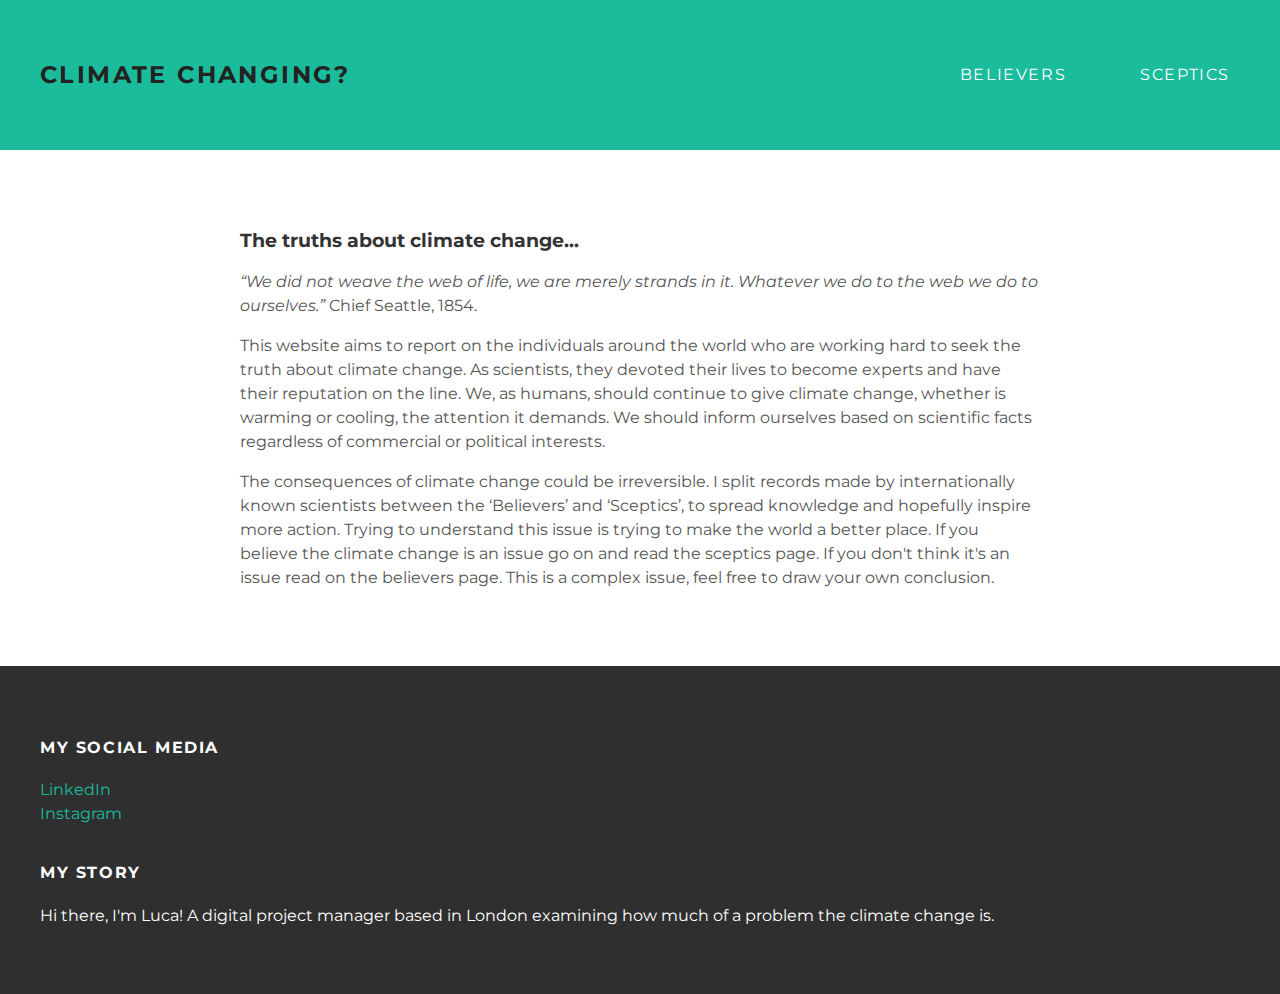
<file: index.html>
<!DOCTYPE html>
<html>
 <head>
<title>Climate Changing?</title>
<link rel="stylesheet" type="text/css" href="styles.css">
 </head>
 <body>
<div id="header">
 <div class="container">
  <a id="header-title" href="index.html">Climate Changing?</a>
  <ul id="header-nav">
   <li><a href="believers.html">Believers</a></li>
   <li><a href="sceptics.html">Sceptics</a></li>
  </ul>
 </div>
</div>
 <div id="content">
  <div class="container">
    <div class="post">
 <div class="post-author">
         </div>
         <h3 class="post-title">The truths about climate change...</h3>
         <div class="post-content">
<p><i>“We did not weave the web of life, we are merely strands in it. Whatever we do to the web we do to ourselves.” </i> Chief Seattle, 1854.</p>
<p>This website aims to report on the individuals around the world who are working hard to seek the truth about climate change. As scientists, they devoted their lives to become experts and have their reputation on the line. We, as humans, should continue to give climate change, whether is warming or cooling, the attention it demands. We should inform ourselves based on scientific facts regardless of commercial or political interests.</p>
<p>The consequences of climate change could be irreversible. I split records made by internationally known scientists between the ‘Believers’ and ‘Sceptics’, to spread knowledge and hopefully inspire more action. Trying to understand this issue is trying to make the world a better place. If you believe the climate change is an issue go on and read the sceptics page. If you don't think it's an issue read on the believers page. This is a complex issue, feel free to draw your own conclusion.</p>

 <div class="post-author">
         </div>
     </div>
 </div>
 </div>
<div id="footer">
 <div class="container">
 <div class="column">
 <h4>My Social Media</h4>
 <p>
  <a href="https://www.linkedin.com/in/luca-bisoni/">LinkedIn</a>
  <br>
  <a href="https://www.instagram.com/lucabisoni/">Instagram</a>
 </p>
  </div>
  <div class="column">
     <h4>My Story</h4>
 <p>Hi there, I'm Luca! A digital project manager based in London examining how much of a problem the climate change is.</p>
  </div>
 </div>
</div>
 </body>
</html>
</file>
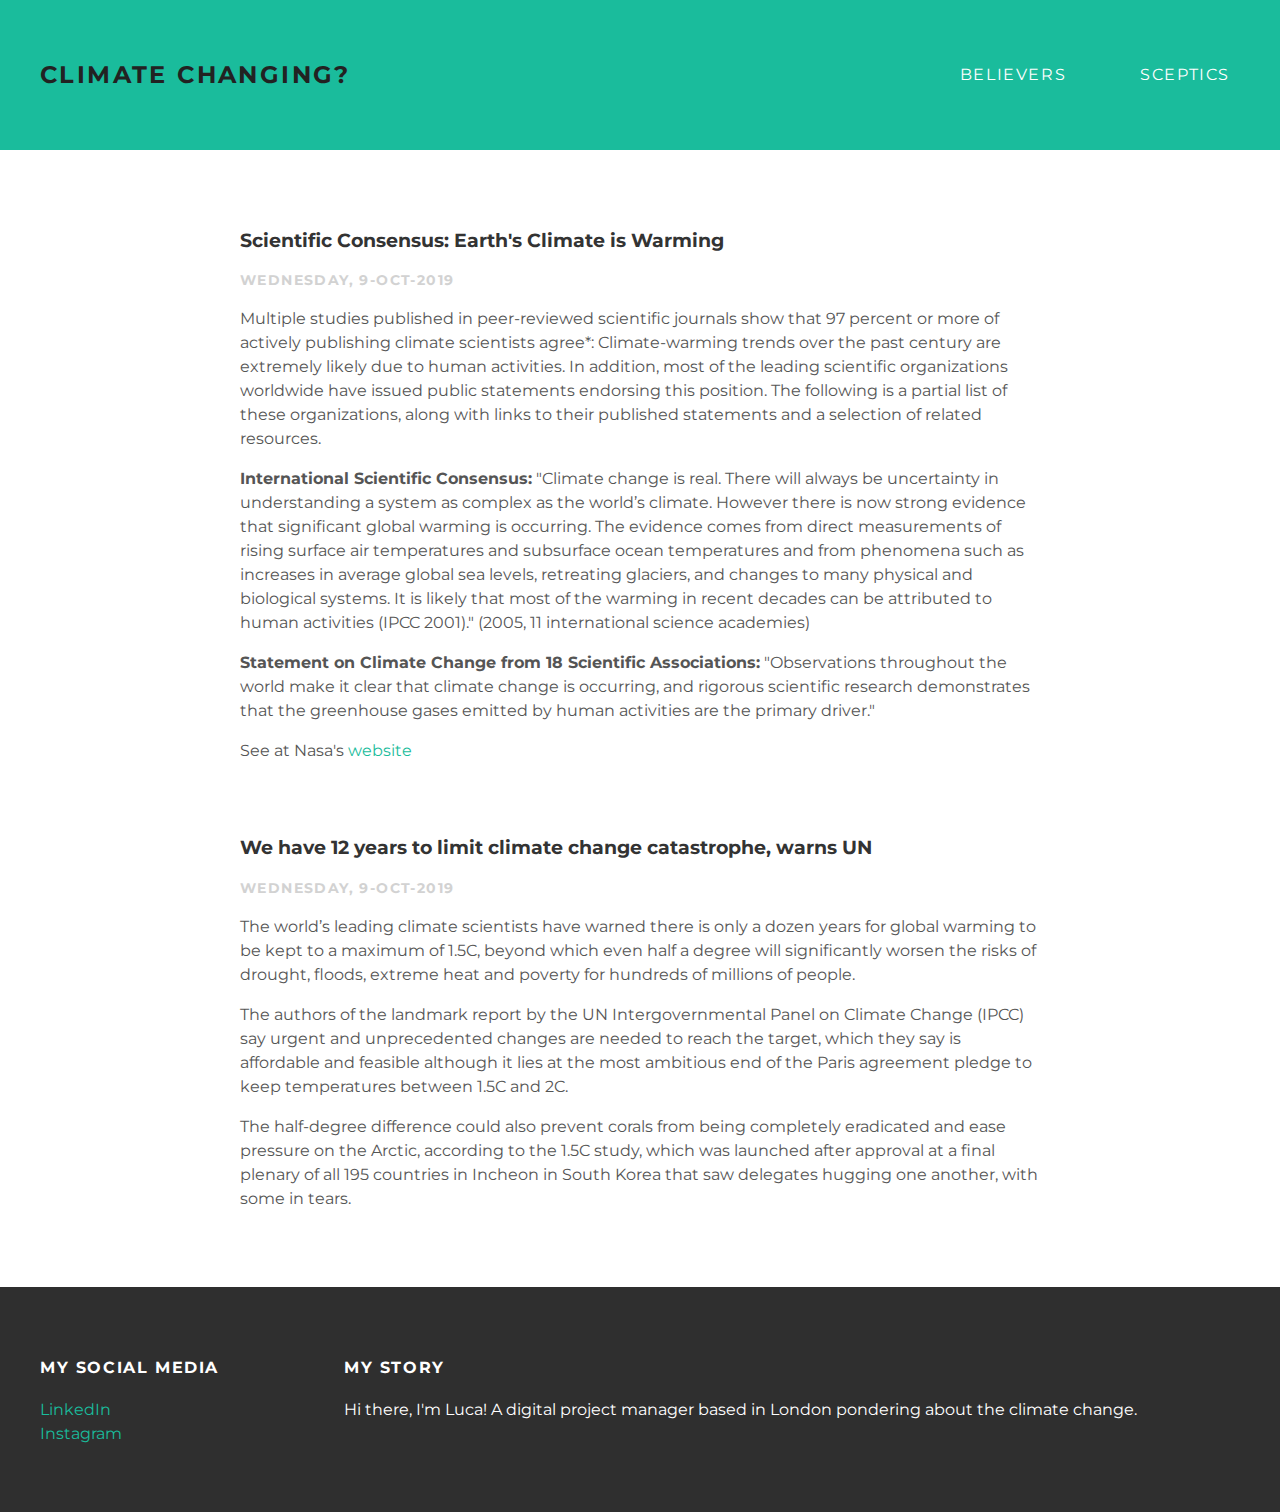
<file: believers.html>
<!DOCTYPE html>
<html>
 <head>
<title>Climate Changing?</title>
<link rel="stylesheet" type="text/css" href="styles.css">
 </head>
 <body>
<div id="header">
 <div class="container">
  <a id="header-title" href="index.html">Climate Changing?</a>
  <ul id="header-nav">
   <li><a href="believers.html">Believers</a></li>
   <li><a href="sceptics.html">Sceptics</a></li>
  </ul>
 </div>
</div>
 <div id="content">
  <div class="container">
    <div class="post">
 <div class="post-author">
         </div>
         <h3 class="post-title">Scientific Consensus: Earth's Climate is Warming</h3>
          <p class="post-date">Wednesday, 9-Oct-2019</p>
         <div class="post-content">
 <p>
   Multiple studies published in peer-reviewed scientific journals show that 97 percent or more of actively publishing climate scientists agree*: Climate-warming trends over the past century are extremely likely due to human activities. In addition, most of the leading scientific organizations worldwide have issued public statements endorsing this position. The following is a partial list of these organizations, along with links to their published statements and a selection of related resources.</p>
<p><strong>International Scientific Consensus:</strong> "Climate change is real. There will always be uncertainty in understanding a system as complex as the world’s climate. However there is now strong evidence that significant global warming is occurring. The evidence comes from direct measurements of rising surface air temperatures and subsurface ocean temperatures and from phenomena such as increases in average global sea levels, retreating glaciers, and changes to many physical and biological systems. It is likely that most of the warming in recent decades can be attributed to human activities (IPCC 2001)." (2005, 11 international science academies)</p>
<p><strong>Statement on Climate Change from 18 Scientific Associations:</strong> "Observations throughout the world make it clear that climate change is occurring, and rigorous scientific research demonstrates that the greenhouse gases emitted by human activities are the primary driver."</p>
<p>See at Nasa's <a href="https://climate.nasa.gov/scientific-consensus/">website</a></p>
 <div class="post-author">
         </div>
          <br>
          <br>
         <h3 class="post-title">We have 12 years to limit climate change catastrophe, warns UN</h3>
          <p class="post-date">Wednesday, 9-Oct-2019</p>
         <div class="post-content">
 <p>
   The world’s leading climate scientists have warned there is only a dozen years for global warming to be kept to a maximum of 1.5C, beyond which even half a degree will significantly worsen the risks of drought, floods, extreme heat and poverty for hundreds of millions of people.</p>
<p>
The authors of the landmark report by the UN Intergovernmental Panel on Climate Change (IPCC) say urgent and unprecedented changes are needed to reach the target, which they say is affordable and feasible although it lies at the most ambitious end of the Paris agreement pledge to keep temperatures between 1.5C and 2C.</p>
<p>
The half-degree difference could also prevent corals from being completely eradicated and ease pressure on the Arctic, according to the 1.5C study, which was launched after approval at a final plenary of all 195 countries in Incheon in South Korea that saw delegates hugging one another, with some in tears.</p>
  </div>
 </div>
 </div>
 </div>
<div id="footer">
 <div class="container">
 <div class="column">
 <h4>My Social Media</h4>
 <p>
  <a href="https://www.linkedin.com/in/luca-bisoni/">LinkedIn</a>
  <br>
  <a href="https://www.instagram.com/lucabisoni/">Instagram</a>
 </p>
  </div>
  <div class="column">
     <h4>My Story</h4>
 <p>Hi there, I'm Luca! A digital project manager based in London pondering about the climate change.</p>
  </div>
 </div>
</div>
 </body>
</html>
</file>
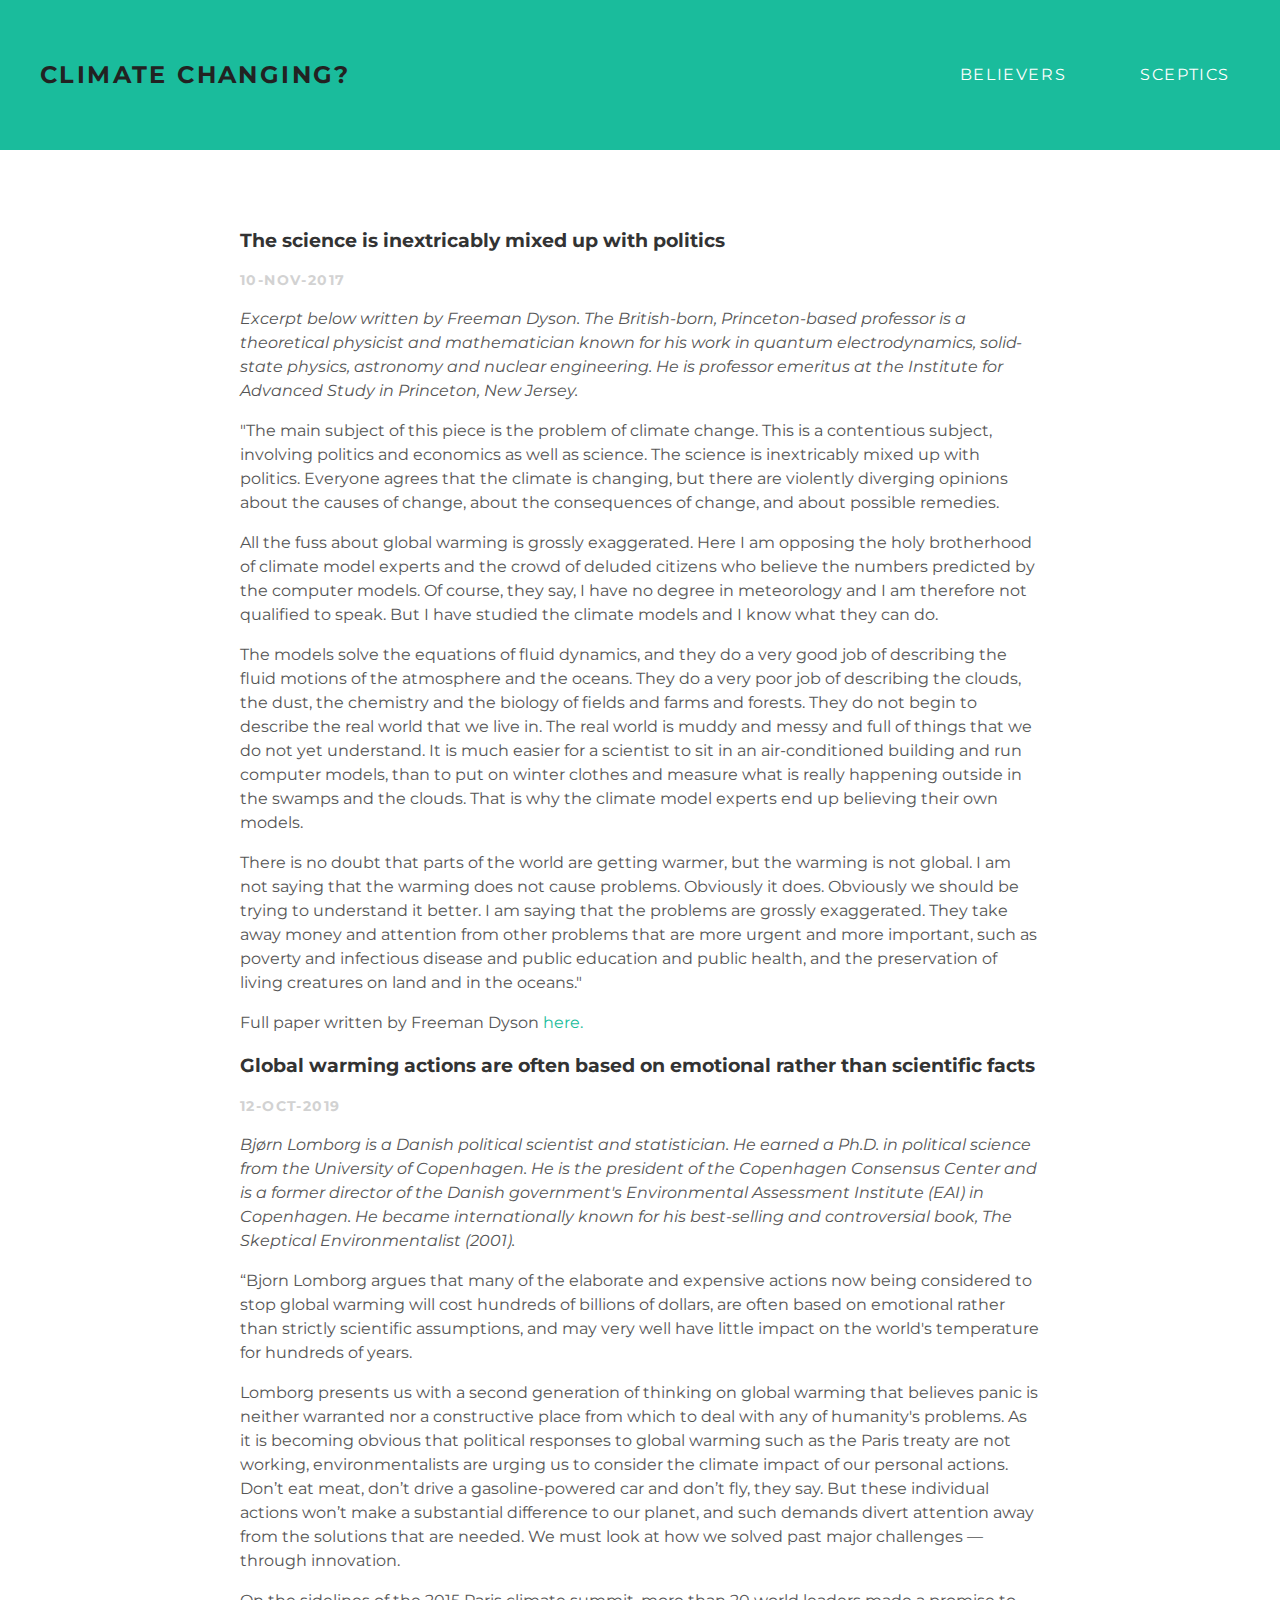
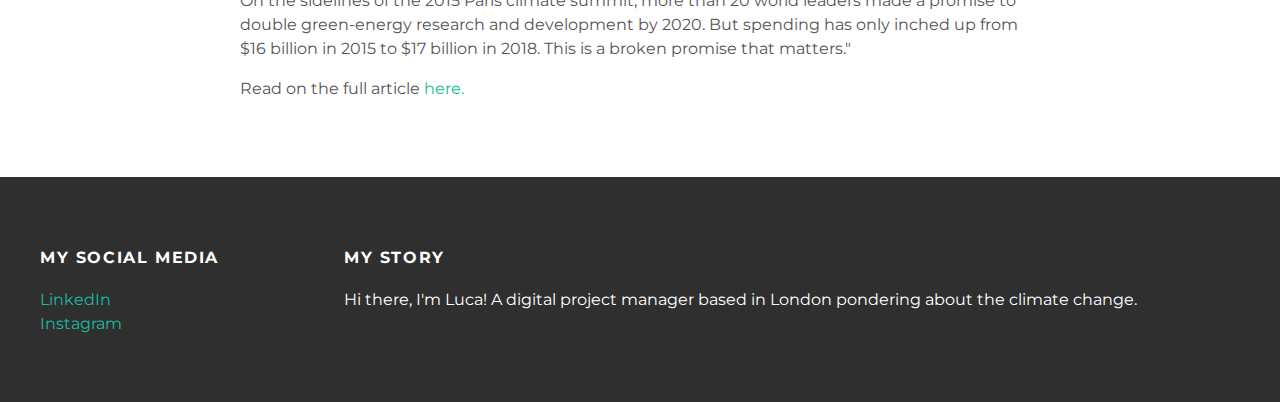
<file: sceptics.html>
<!DOCTYPE html>
<html>
 <head>
<title>Climate Changing?</title>
<link rel="stylesheet" type="text/css" href="styles.css">
 </head>
 <body>
<div id="header">
 <div class="container">
  <a id="header-title" href="index.html">Climate Changing?</a>
  <ul id="header-nav">
   <li><a href="believers.html">Believers</a></li>
   <li><a href="sceptics.html">Sceptics</a></li>
  </ul>
 </div>
</div>
 <div id="content">
  <div class="container">
    <div class="post">
 <div class="post-author">
         </div>
         <h3 class="post-title">The science is inextricably mixed up with politics</h3>
          <p class="post-date">10-Nov-2017</p>
         <div class="post-content">
<p><i>Excerpt below written by Freeman Dyson. The British-born, Princeton-based professor is a theoretical physicist and mathematician known for his work in quantum electrodynamics, solid-state physics, astronomy and nuclear engineering. He is professor emeritus at the Institute for Advanced Study in Princeton, New Jersey.</i></p>
<p>"The main subject of this piece is the problem of climate change. This is a contentious subject, involving politics and economics as well as science. The science is inextricably mixed up with politics. Everyone agrees that the climate is changing, but there are violently diverging opinions about the causes of change, about the consequences of change, and about possible remedies.</p>
<p>All the fuss about global warming is grossly exaggerated. Here I am opposing the holy brotherhood of climate model experts and the crowd of deluded citizens who believe the numbers predicted by the computer models. Of course, they say, I have no degree in meteorology and I am therefore not qualified to speak. But I have studied the climate models and I know what they can do.</p>
<p>The models solve the equations of fluid dynamics, and they do a very good job of describing the fluid motions of the atmosphere and the oceans. They do a very poor job of describing the clouds, the dust, the chemistry and the biology of fields and farms and forests. They do not begin to describe the real world that we live in. The real world is muddy and messy and full of things that we do not yet understand. It is much easier for a scientist to sit in an air-conditioned building and run computer models, than to put on winter clothes and measure what is really happening outside in the swamps and the clouds. That is why the climate model experts end up believing their own models.</p>
<p>There is no doubt that parts of the world are getting warmer, but the warming is not global. I am not saying that the warming does not cause problems. Obviously it does. Obviously we should be trying to understand it better. I am saying that the problems are grossly exaggerated. They take away money and attention from other problems that are more urgent and more important, such as poverty and infectious disease and public education and public health, and the preservation of living creatures on land and in the oceans."
<p>Full paper written by Freeman Dyson <a href="https://wattsupwiththat.com/2017/11/10/freeman-dyson-on-heretical-thoughts-about-global-warmimg/">here.</a>
   </div>
         <h3 class="post-title">Global warming actions are often based on emotional rather than scientific facts</h3>
          <p class="post-date">12-Oct-2019</p>
         <div class="post-content">
 <p><i>Bjørn Lomborg is a Danish political scientist and statistician. He earned a Ph.D. in political science from the University of Copenhagen. He is the president of the Copenhagen Consensus Center and is a former director of the Danish government's Environmental Assessment Institute (EAI) in Copenhagen. He became internationally known for his best-selling and controversial book, The Skeptical Environmentalist (2001).</i></p>
<p>“Bjorn Lomborg argues that many of the elaborate and expensive actions now being considered to stop global warming will cost hundreds of billions of dollars, are often based on emotional rather than strictly scientific assumptions, and may very well have little impact on the world's temperature for hundreds of years.</p>

<p>Lomborg presents us with a second generation of thinking on global warming that believes panic is neither warranted nor a constructive place from which to deal with any of humanity's problems. As it is becoming obvious that political responses to global warming such as the Paris treaty are not working, environmentalists are urging us to consider the climate impact of our personal actions. Don’t eat meat, don’t drive a gasoline-powered car and don’t fly, they say. But these individual actions won’t make a substantial difference to our planet, and such demands divert attention away from the solutions that are needed. We must look at how we solved past major challenges — through innovation.</p>

<p>On the sidelines of the 2015 Paris climate summit, more than 20 world leaders made a promise to double green-energy research and development by 2020. But spending has only inched up from $16 billion in 2015 to $17 billion in 2018. This is a broken promise that matters."</p>
<p>Read on the full article <a href="https://nypost.com/2019/10/12/climate-change-activists-are-focused-on-all-the-wrong-solutions/">here.</a></p>        
  </div>
 </div>
 </div>
 </div>
<div id="footer">
 <div class="container">
 <div class="column">
 <h4>My Social Media</h4>
 <p>
  <a href="https://www.linkedin.com/in/luca-bisoni/">LinkedIn</a>
  <br>
  <a href="https://www.instagram.com/lucabisoni/">Instagram</a>
 </p>
  </div>
  <div class="column">
     <h4>My Story</h4>
 <p>Hi there, I'm Luca! A digital project manager based in London pondering about the climate change.</p>
  </div>
 </div>
</div>
 </body>
</html>
</file>
<file: styles.css>
@import url(http://fonts.googleapis.com/css?family=Montserrat:400,700);
body {
 color: #555;
 margin: 0;
  font-family: 'Montserrat', sans-serif;
}
#header{
 background-color: #1abc9c;
 height: 150px;
 line-height:150px;
}
#header-title {
 display: block;
 float:left;
 font-size:24px;
 font-weight:bold;
 padding-left:40px;
}
#header-nav {
 display: block;
 padding-left:40px;
 float: right;
 margin-top:0;
}
#header-nav li {
 display: inline;
 padding-left: 20px;
 padding-right:50px;
}
#header a{
 color: white;
 text-decoration: none;
 text-transform:uppercase;
 letter-spacing:0.1em;
}
#header a:hover{
 color: #222;}
   .container{
     max-width:1000px
     margin:0 auto;
   }
   #footer{
 background-color: #2f2f2f;
 padding: 50px 0;
 padding-left:40px;
}
#footer h4 {
 color: white;
 text-transform: uppercase;
 letter-spacing: 0.1em;
}
#footer p{
  color:white;
}
a {
 color: #1abc9c;
 text-decoration: none;
}
a:hover {
 color: #F6A623;
}
.column {
 min-width: 300px;
 display: inline-block;
 vertical-align: top;
}
.post, .about {
 max-width: 800px;
 margin: 0 auto;
 padding: 60px 0;
}
.post-author img {
 width: 150px;
 height: 166px;
 vertical-align: middle;
}
.post-author span {
 margin-left: 16px;
}
.post-date {
 color: #D2D2D2;
  
 font-size: 14px;
 font-weight: bold;

 text-transform: uppercase;
 letter-spacing: 0.1em;
}
h1, h2, h3, h4 {
 color: #333;
}
p {
 line-height: 1.5;
}
</file>
